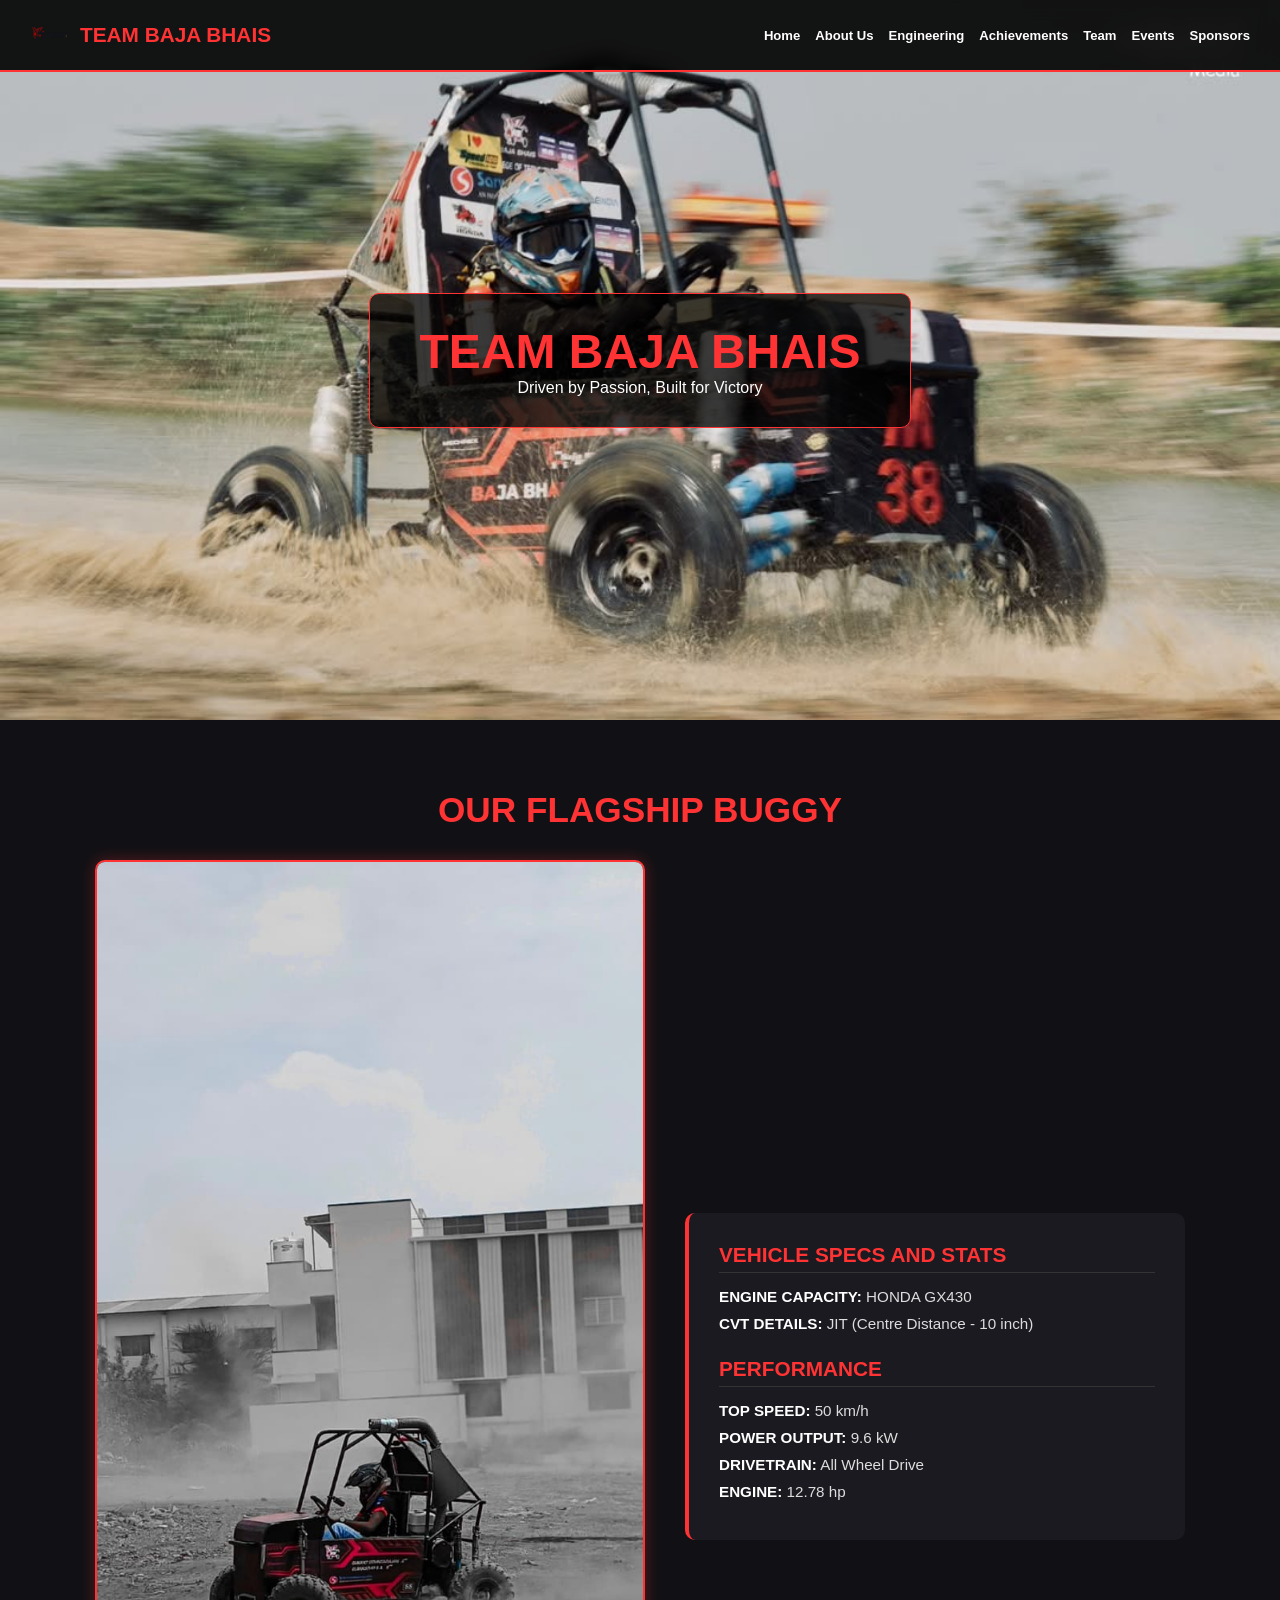
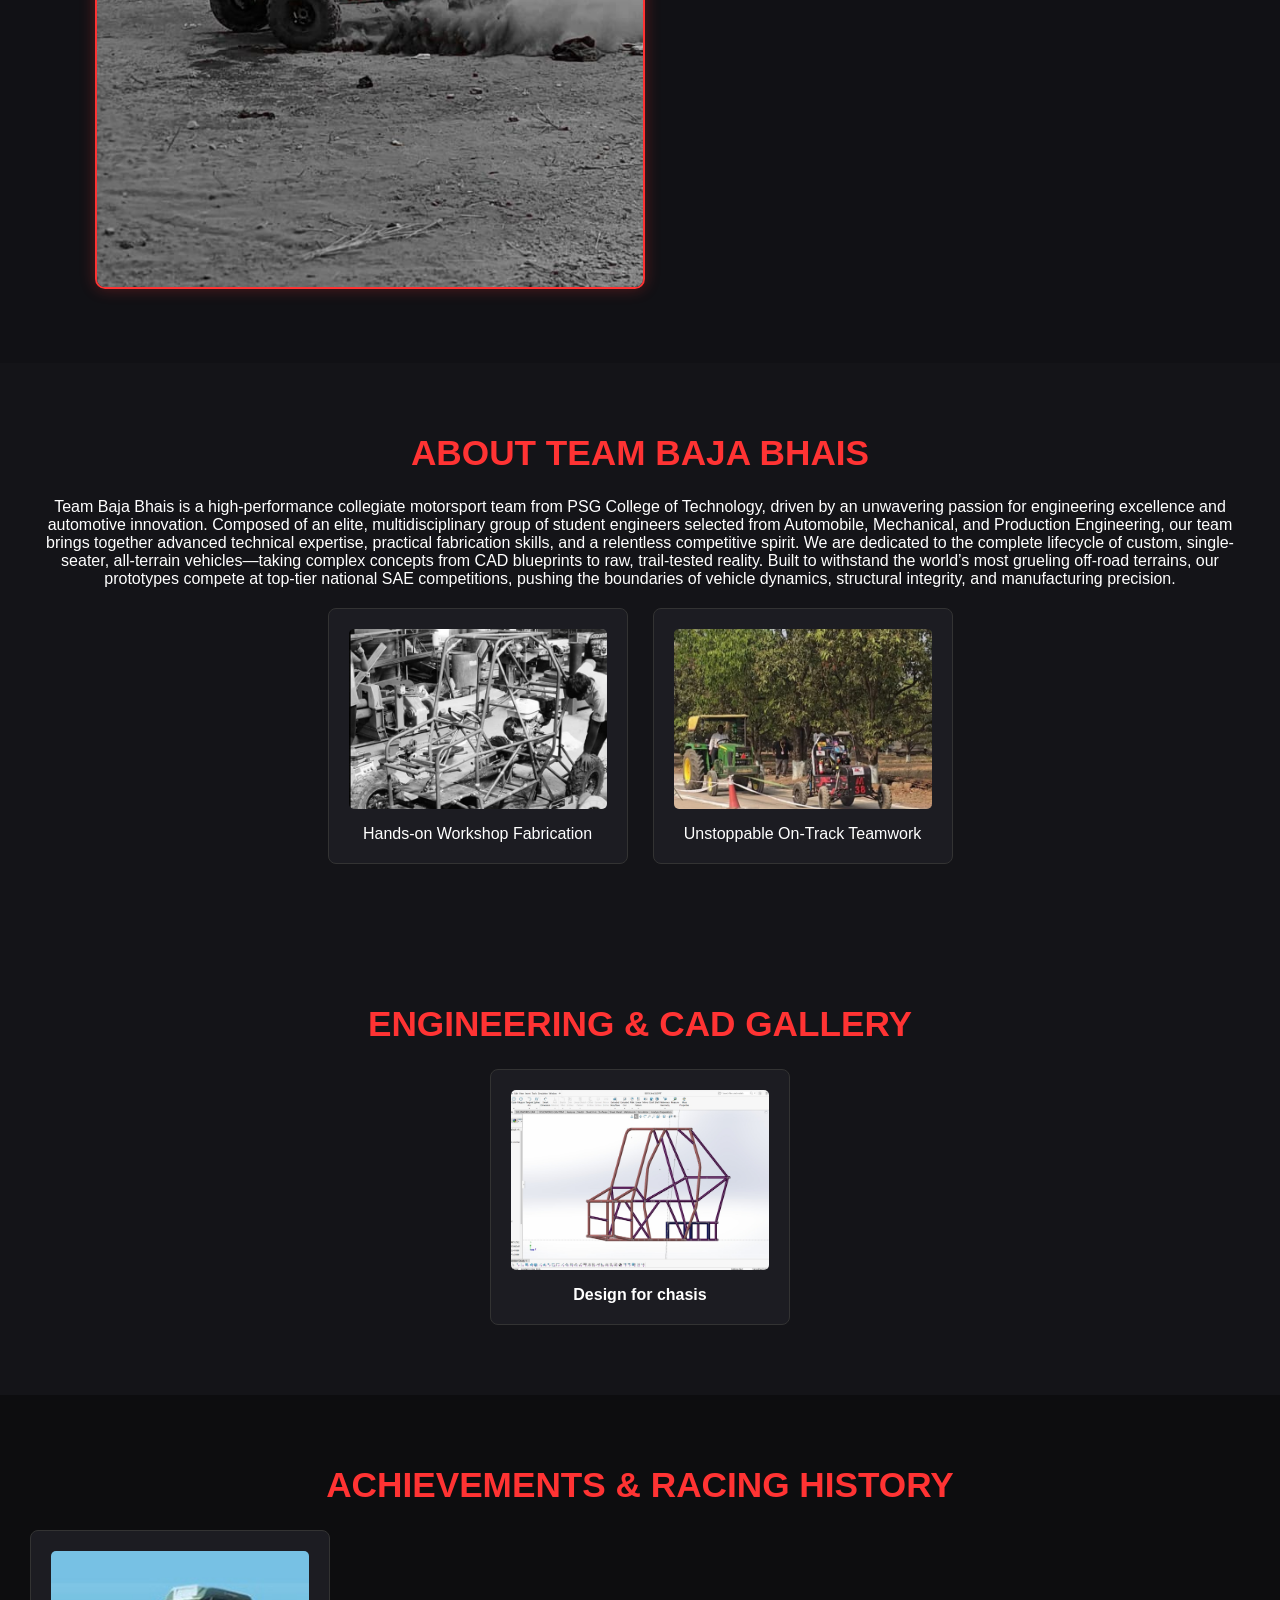
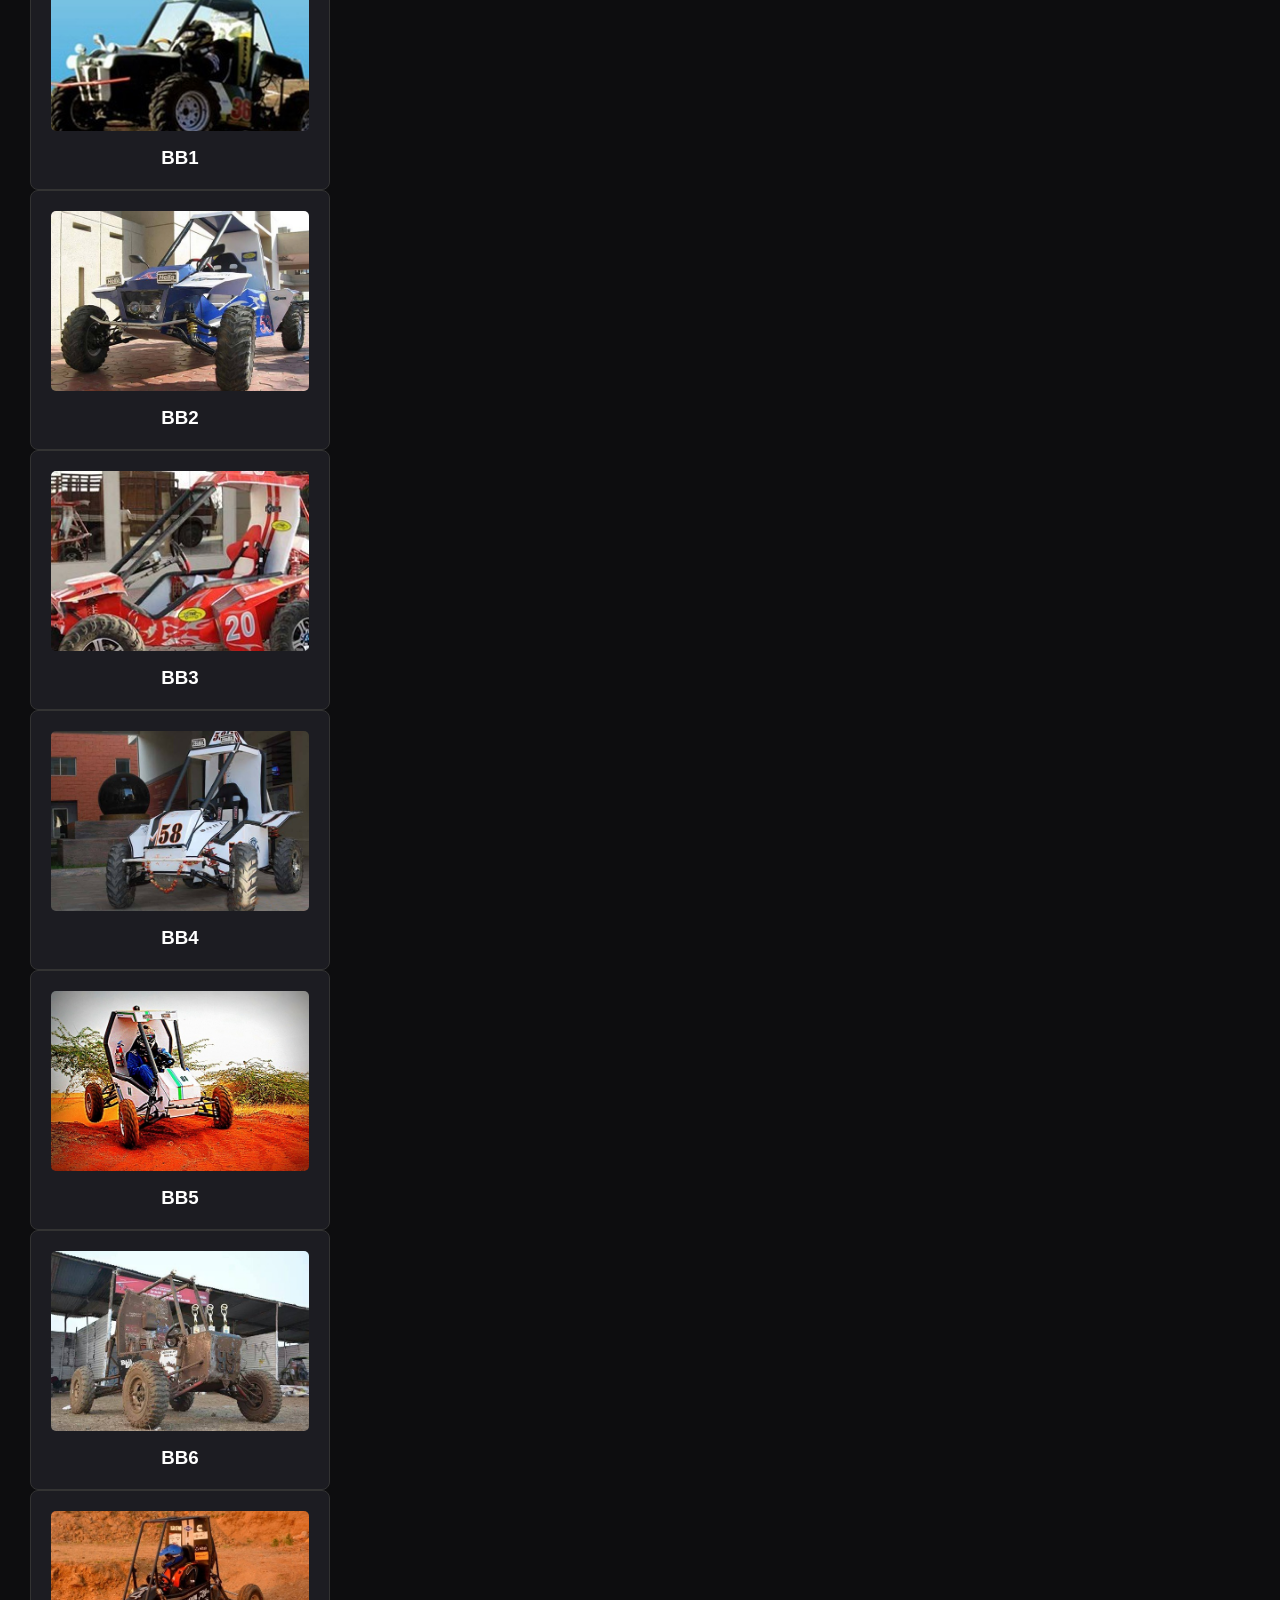
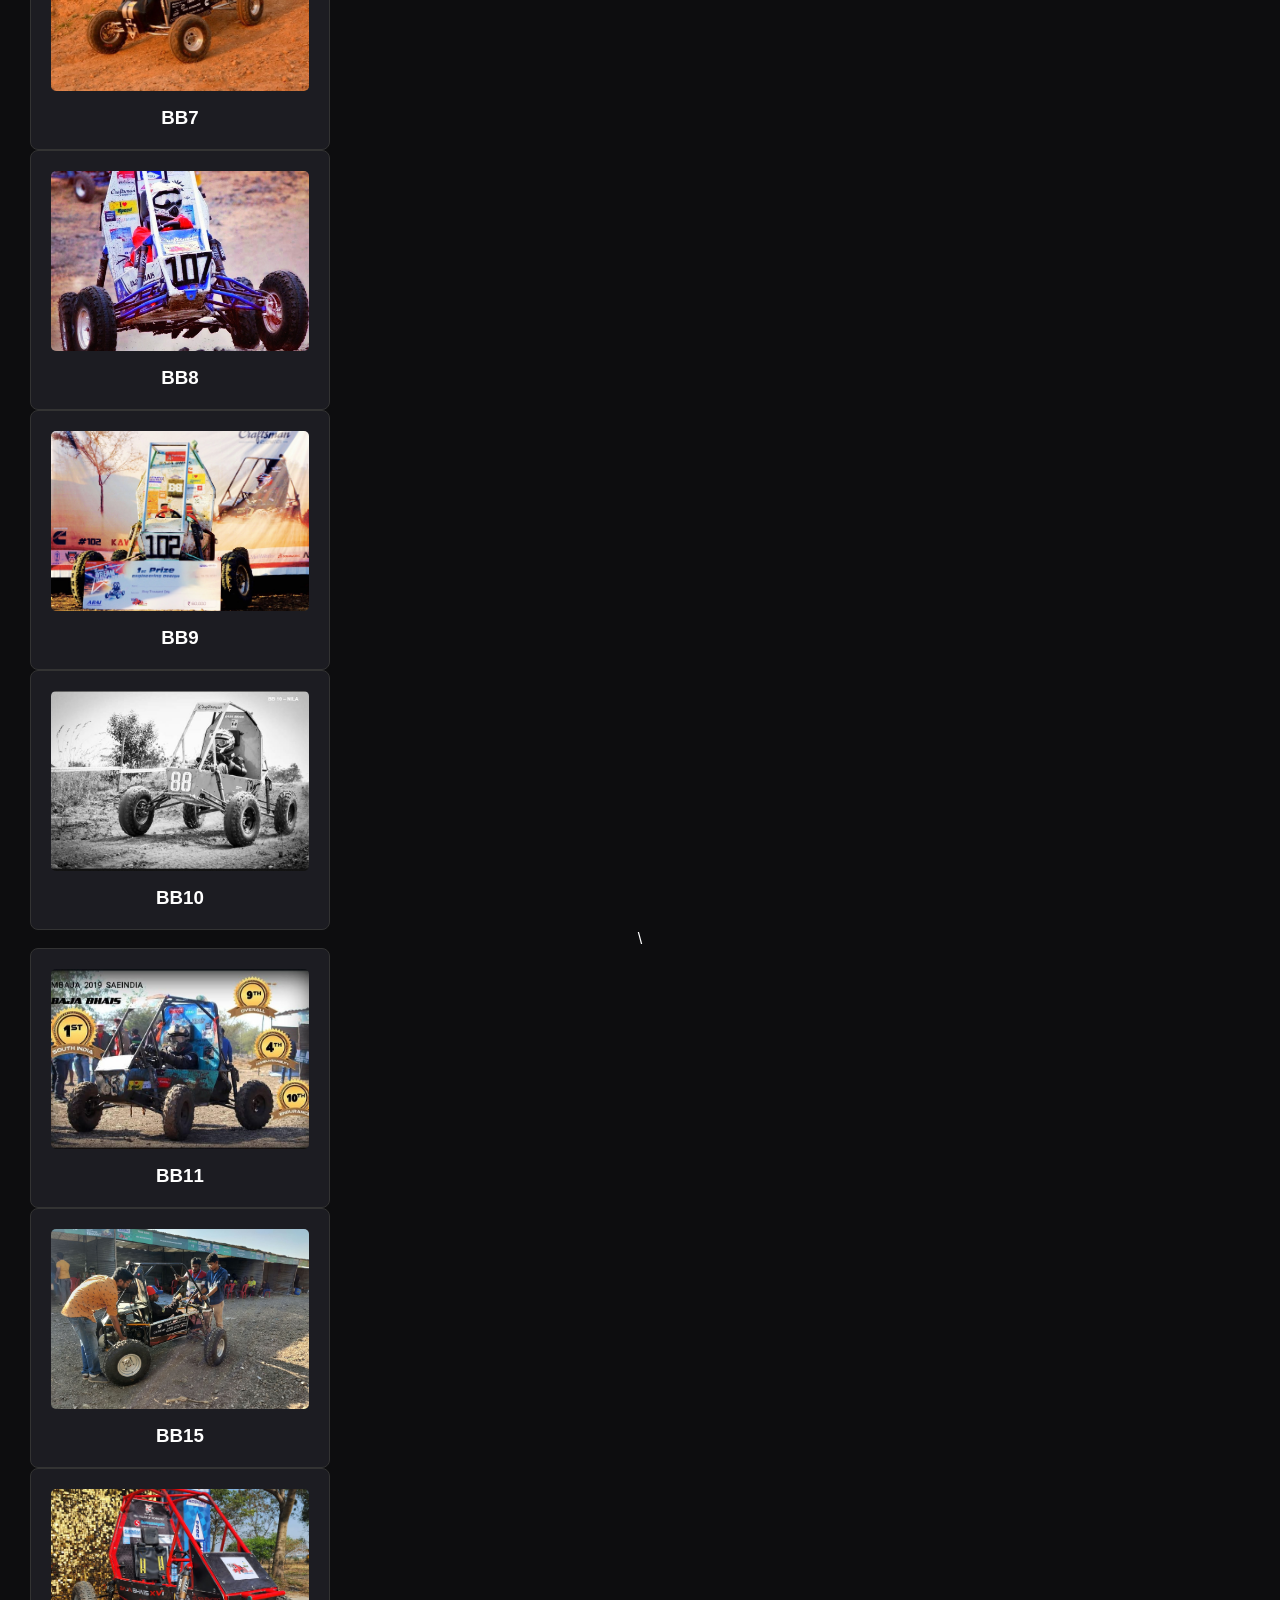
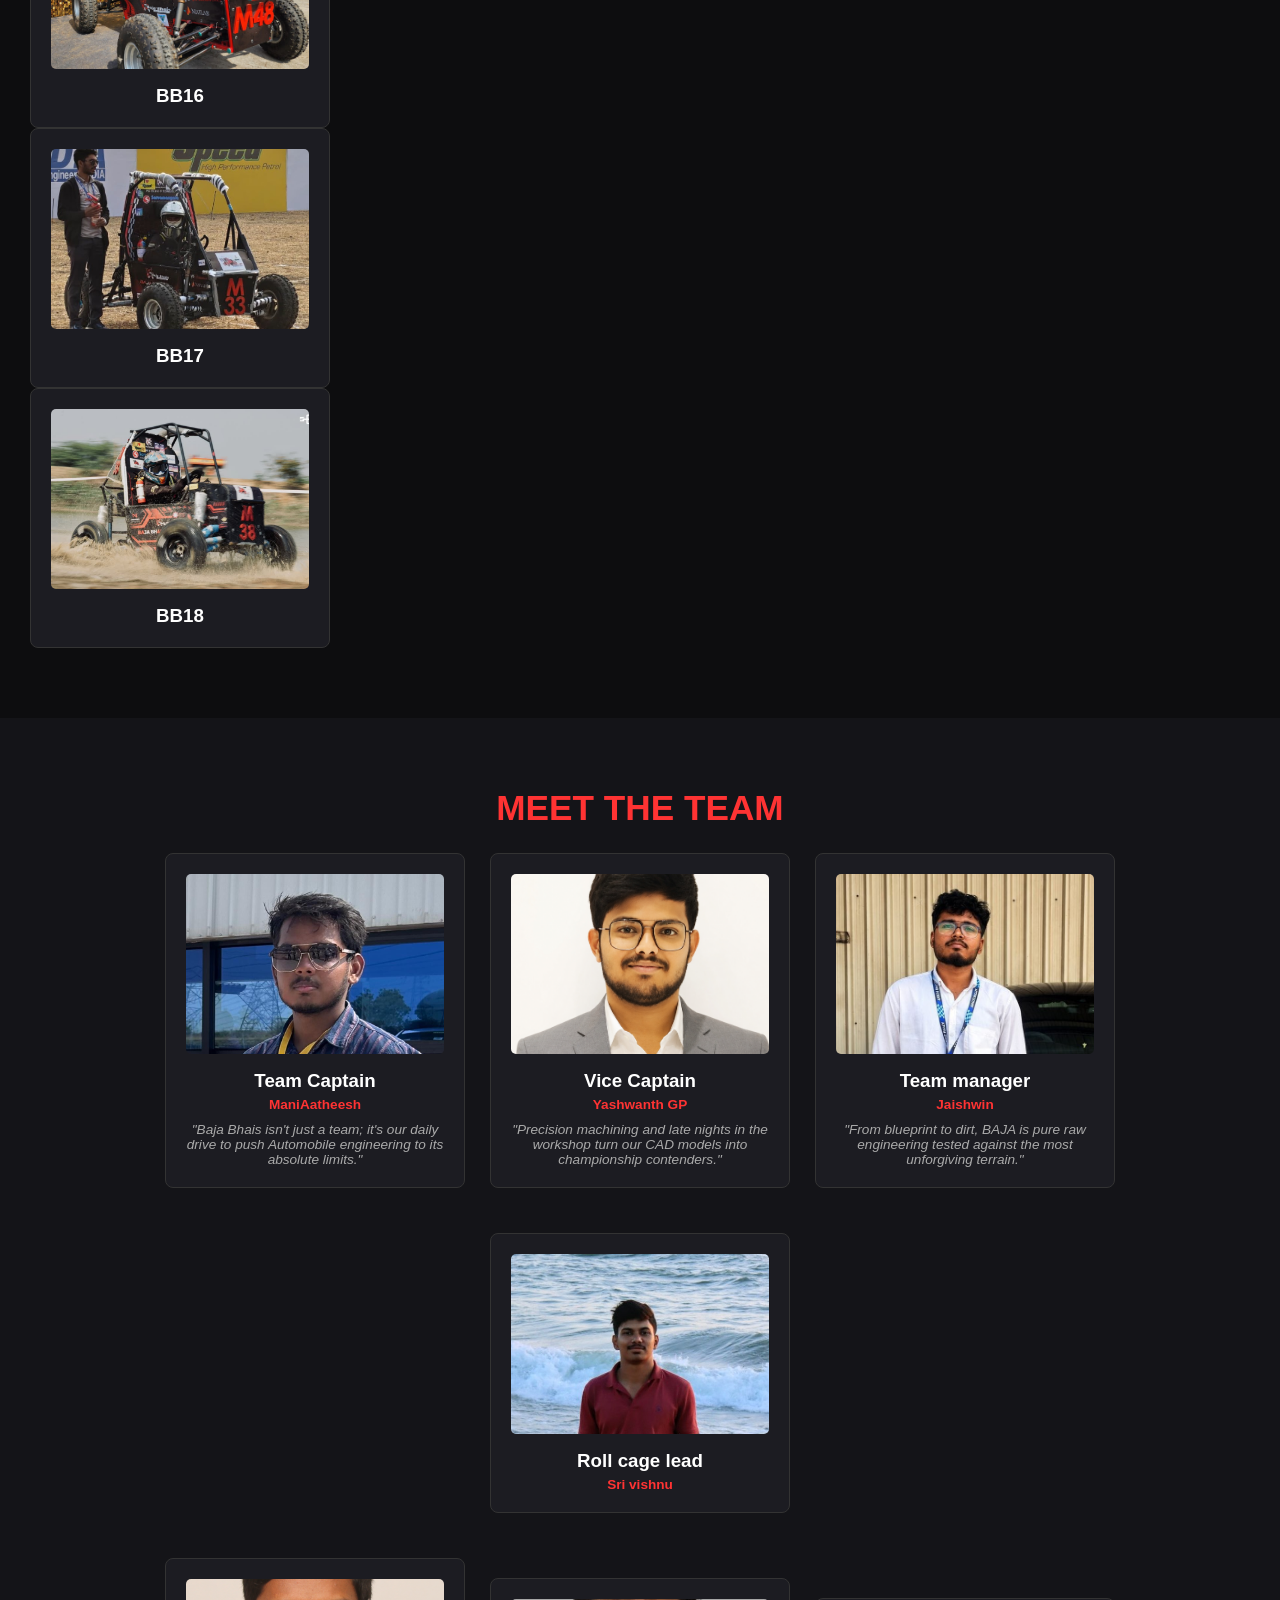
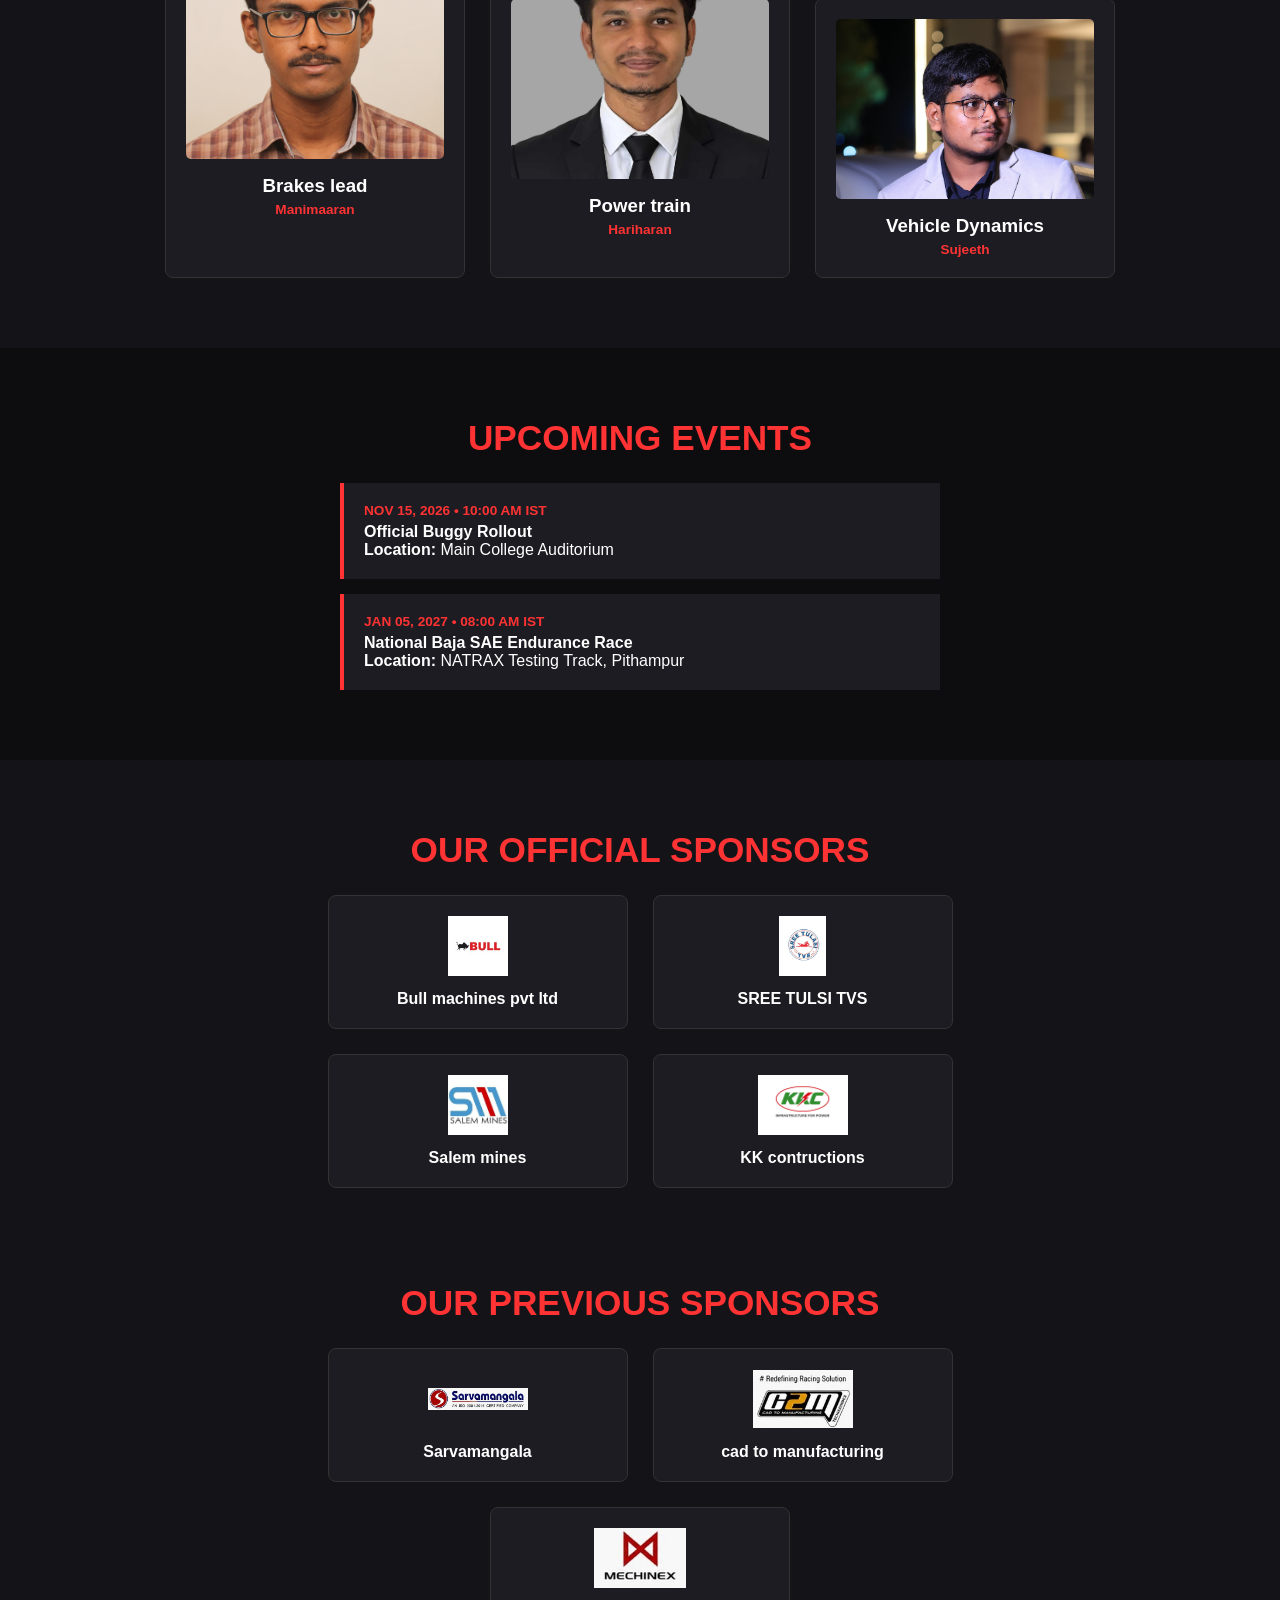
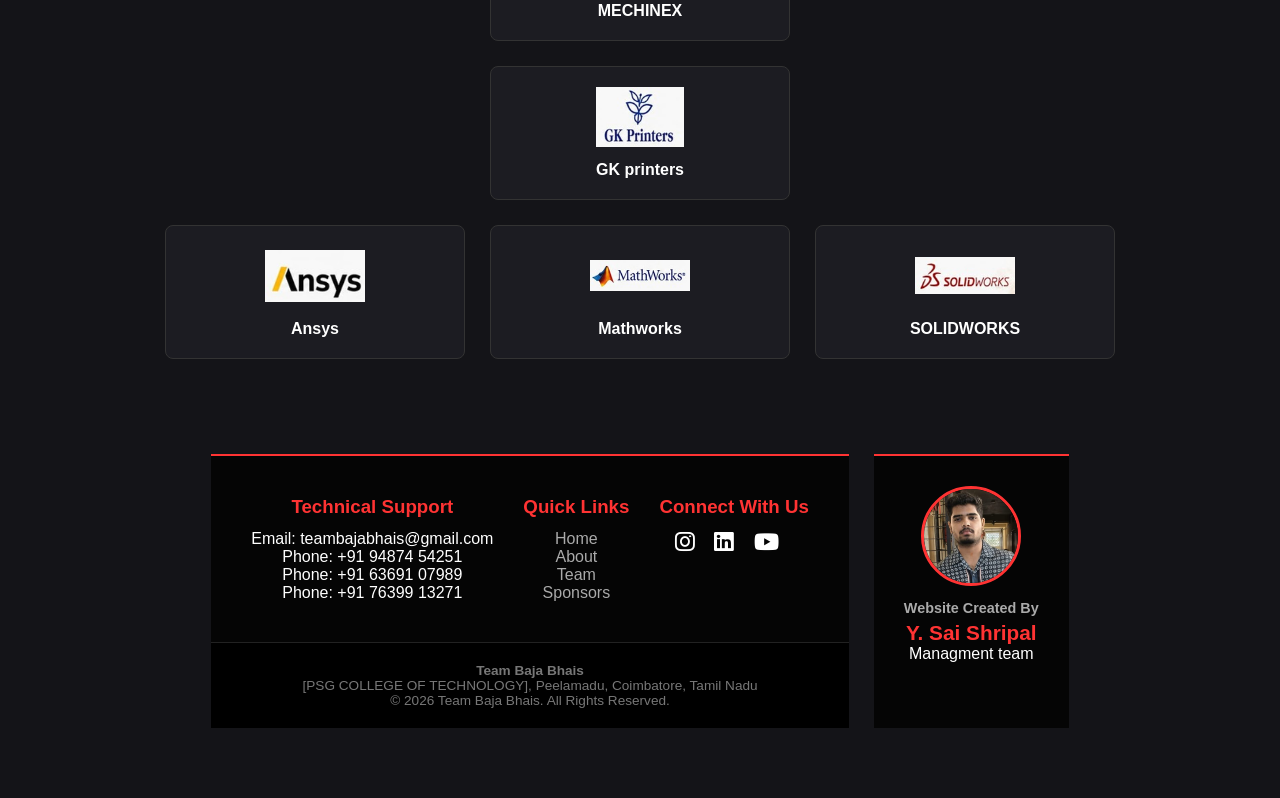
<file: index.html>
<!DOCTYPE html>
<html lang="en">
<head>
  <meta charset="UTF-8">
  <meta name="viewport" content="width=device-width, initial-scale=1.0">
  <title>Team Baja Bhais | Official Racing Website</title>
  <link rel="stylesheet" href="style.css">
  <link rel="stylesheet" href="https://cdnjs.cloudflare.com/ajax/libs/font-awesome/6.4.0/css/all.min.css">
</head>
<body>

  <!-- Navigation Bar -->
  <nav class="navbar">
    <div class="logo">
    <img src="./logo.png" alt="Team Baja Bhais Logo">
       <span>TEAM BAJA BHAIS</span>
</div>
    <ul class="nav-links">
      <li><a href="#home">Home</a></li>
      <li><a href="#about">About Us</a></li>
      <li><a href="#engineering">Engineering</a></li>
      <li><a href="#achievements">Achievements</a></li>
      <li><a href="#team">Team</a></li>
      <li><a href="#events">Events</a></li>
      <li><a href="#sponsors">Sponsors</a></li>
    </ul>
  </nav>

  <!-- Hero Motion Background Slider -->
  <section id="home" class="hero">
    <div class="slider-container">
      <div class="slide active" style="background-image: url('hero1.jpg');">
        <div class="hero-overlay">
          <h1>TEAM BAJA BHAIS</h1>
          <p>Driven by Passion, Built for Victory</p>
        </div>
      </div>
      <div class="slide" style="background-image: url('hero2.jpg');">
        <div class="hero-overlay">
          <h1>OFF-ROAD DOMINANCE</h1>
          <p>Custom Engineering & Track Supremacy</p>
        </div>
      </div>
       </section>

  <!-- Main Car & Specifications Section -->
  <section class="content-section car-showcase-section">
    <h2>OUR FLAGSHIP BUGGY</h2>
    <div class="car-container">
      
      <!-- Main Car Picture -->
      <div class="car-image-box">
        <img src="main_car.jpg" alt="Team Baja Bhais Buggy">
      </div>

      <!-- Vehicle Specs & Stats Beside Car -->
      <div class="car-specs-box">
        <h3>VEHICLE SPECS AND STATS</h3>
        <ul class="spec-list">
          <li><strong>ENGINE CAPACITY:</strong> HONDA GX430</li>
          <li><strong>CVT DETAILS:</strong> JIT (Centre Distance - 10 inch)</li>
        </ul>

        <h3 class="perf-title">PERFORMANCE</h3>
        <ul class="spec-list">
          <li><strong>TOP SPEED:</strong> 50 km/h</li>
          <li><strong>POWER OUTPUT:</strong> 9.6 kW</li>
          <li><strong>DRIVETRAIN:</strong> All Wheel Drive</li>
          <li><strong>ENGINE:</strong> 12.78 hp</li>
        </ul>
      </div>

    </div>
  </section>

  <!-- About Team Section -->
  <section id="about" class="content-section dark-bg">
    <h2>ABOUT TEAM BAJA BHAIS</h2>
    <p class="section-desc">Team Baja Bhais is a high-performance collegiate motorsport team from PSG College of Technology, driven by an unwavering passion for engineering excellence and automotive innovation. Composed of an elite, multidisciplinary group of student engineers selected from Automobile, Mechanical, and Production Engineering, our team brings together advanced technical expertise, practical fabrication skills, and a relentless competitive spirit. We are dedicated to the complete lifecycle of custom, single-seater, all-terrain vehicles—taking complex concepts from CAD blueprints to raw, trail-tested reality. Built to withstand the world’s most grueling off-road terrains, our prototypes compete at top-tier national SAE competitions, pushing the boundaries of vehicle dynamics, structural integrity, and manufacturing precision.</p>
    <div class="grid-container">
      <div class="grid-card"><img src="about1.jpg" alt="Workshop Action"><p>Hands-on Workshop Fabrication</p></div>
      <div class="grid-card"><img src="about2.jpg" alt="Team Spirit"><p>Unstoppable On-Track Teamwork</p></div>
    </div>
  </div>
    
    </section>

  <!-- CAD & Engineering Gallery -->
  <section id="engineering" class="content-section dark-bg">
    <h2>ENGINEERING & CAD GALLERY</h2>
    <div class="grid-container">
      <div class="grid-card">
        <img src="cad_chassis.jpg" alt="Chassis CAD">
        <h4>Design for chasis</h4>
      </div>
    </div>
  </section>

  <!-- Achievements & Competition Photos -->
  <section id="achievements" class="content-section">
    <h2>ACHIEVEMENTS & RACING HISTORY</h2>
    <!-- ADD THIS OPENING WRAPPER TAG -->
     <div class="grid-card">
        <img src="achievement2.jpg" alt="Path to change dream to reality">
        <h3>BB1</h3>
        </div>
     <div class="grid-card">
        <img src="achievement3.jpg" alt="2nd in design overall 14th">
        <h3>BB2</h3>
    </div>
    <div class="grid-card">
        <img src="achievement4.jpg" alt="1st in sae14E4130 overall 23rd">
        <h3>BB3</h3>
    </div>
   <div class="grid-card">
        <img src="achievement5.jpg" alt="1st in safety 3rd in eduro race overall 5th">
        <h3>BB4</h3>
   </div>
    <div class="grid-card">
        <img src="achievement6.jpg" alt="2nd in aesthetics 1st in design">
        <h3>BB5</h3>
    </div>
    <div class="grid-card">
        <img src="achievement7.jpg" alt="1st in hill climb 1st in suspension and traction 2nd in hill climb">
        <h3>BB6</h3>
    </div>
    <div class="grid-card">
        <img src="achievement8.jpg" alt="1st in suspension 2nd in traction 2nd in maneuverability">
        <h3>BB7</h3>
    </div>
    <div class="grid-card">
        <img src="achievement9.jpg" alt="1st in statics 2nd in design 9th overall">
        <h3>BB8</h3>
    </div>
    <div class="grid-card">
        <img src="achievement10.jpg" alt="1st in design 2nd in suspension">
        <h3>BB9</h3>
    </div>
    <div class="grid-card">
        <img src="achievement11.jpg" alt="1st in statics 2nd in design 9th overall">
        <h3>BB10</h3>
    </div>\
    <div class="grid-card">
        <img src="achievement12.jpg" alt="1st in south india 4th in maneuverability 10th in endurance 9th overall">
        <h3>BB11</h3>
    </div>
    <div class="grid-card">
        <img src="achievement13.jpg" alt="4th in sales 12th in overall in static">
        <h3>BB15</h3>
    </div>
     <div class="grid-card">
        <img src="achievement14.jpg" alt="10th in prelims">
        <h3>BB16</h3>
     </div>
     <div class="grid-card">
        <img src="achievement15.jpg" alt="10th in prelims 8th in endurance in south india">
        <h3>BB17</h3>
     </div>
     <div class="grid-card">
        <img src="achievement16.jpg" alt="virtual round air 4">
        <h3>BB18</h3>
     </div> <!-- ADD THIS CLOSING WRAPPER TAG -->
  </div>
    
  </section>

  <!-- Team Captains & Members with Personal Quotes -->
  <section id="team" class="content-section dark-bg">
    <h2>MEET THE TEAM</h2>
    <div class="grid-container">
      <div class="member-card">
        <img src="captain.jpg" alt="Team Captain">
        <h3>Team Captain</h3>
        <p class="role">ManiAatheesh</p>
        <p class="quote">"Baja Bhais isn't just a team; it's our daily drive to push Automobile engineering to its absolute limits."</p>
      </div>
      <div class="member-card">
        <img src="vice_captain.jpg" alt="Vice Captain">
        <h3>Vice Captain</h3>
        <p class="role">Yashwanth GP</p>
        <p class="quote">"Precision machining and late nights in the workshop turn our CAD models into championship contenders."</p>
      </div>
     <div class="member-card">
        <img src="team_manager.jpg" alt="team manager">
        <h3>Team manager</h3>
        <p class="role">Jaishwin</p>
        <p class="quote">"From blueprint to dirt, BAJA is pure raw engineering tested against the most unforgiving terrain."</p>
     </div>
       <div class="grid-container">
      <div class="member-card">
        <img src="roll cage_lead.jpg" alt="roll cage lead">
        <h3> Roll cage lead</h3>
        <p class="role">Sri vishnu</p>
     </div>
         <div class="grid-container">
      <div class="member-card">
        <img src="brakes_lead.jpg" alt="brakes_lead">
        <h3>Brakes lead</h3>
        <p class="role">Manimaaran</p>
    </div>
           <div class="grid-container">
      <div class="member-card">
        <img src="powertrain_lead.jpg" alt="powertrain_lead">
        <h3>Power train</h3>
        <p class="role">Hariharan</p>
    </div>
              <div class="grid-container">
      <div class="member-card">
        <img src="./Vehicledynamics_lead.jpg" alt="Vehicle Dynamics">
        <h3>Vehicle Dynamics</h3>
        <p class="role">Sujeeth</p>
    </div>
         </div>
             
  </section>

  <!-- Upcoming Events (Date, Time, Location) -->
  <section id="events" class="content-section">
    <h2>UPCOMING EVENTS</h2>
    <div class="events-list">
      <div class="event-item">
        <div class="event-date">NOV 15, 2026 • 10:00 AM IST</div>
        <h4>Official Buggy Rollout</h4>
        <p><strong>Location:</strong> Main College Auditorium</p>
      </div>
      <div class="event-item">
        <div class="event-date">JAN 05, 2027 • 08:00 AM IST</div>
        <h4>National Baja SAE Endurance Race</h4>
        <p><strong>Location:</strong> NATRAX Testing Track, Pithampur</p>
      </div>
    </div>
  </section>

  <!-- Sponsors with Company Names and Logos -->
 <section id="sponsors" class="content-section dark-bg">
    <h2>OUR OFFICIAL SPONSORS</h2>
    <div class="sponsors-flex">
      <div class="sponsor-card">
        <img src="sponsor8_logo.png" alt="Sponsor 8 Logo">
        <h4>Bull machines pvt ltd</h4>
      </div>
      <div class="sponsor-card">
        <img src="sponsor9_logo.png" alt="Sponsor 9 Logo">
        <h4>SREE TULSI TVS</h4>
      </div>
        <div class="sponsors-flex">
      <div class="sponsor-card">
        <img src="sponsor10_logo.png" alt="Sponsor 10 Logo">
        <h4>Salem mines</h4>
      </div>
        <div class="sponsors-flex">
      <div class="sponsor-card">
        <img src="sponsor11_logo.png" alt="Sponsor 11 Logo">
        <h4>KK contructions</h4>
      </div>
        </div>
  
          <section id="sponsors" class="content-section dark-bg">
    <h2>OUR PREVIOUS SPONSORS</h2>
    <div class="sponsors-flex">
      <div class="sponsor-card">
        <img src="sponsor1_logo.png" alt="Sponsor 1 Logo">
        <h4>Sarvamangala</h4>
      </div>
      <div class="sponsor-card">
        <img src="sponsor2_logo.png" alt="Sponsor 2 Logo">
        <h4>cad to manufacturing</h4>
      </div>
        <div class="sponsors-flex">
      <div class="sponsor-card">
        <img src="sponsor3_logo.png" alt="Sponsor 3 Logo">
        <h4>MECHINEX</h4>
      </div>
        <div class="sponsors-flex">
      <div class="sponsor-card">
        <img src="sponsor4_logo.png" alt="Sponsor 4 Logo">
        <h4>GK printers</h4>
      </div>
          <div class="sponsors-flex">
      <div class="sponsor-card">
        <img src="sponsor5_logo.png" alt="Sponsor 5 Logo">
        <h4>Ansys</h4>
      </div>
            <div class="sponsors-flex">
      <div class="sponsor-card">
        <img src="sponsor6_logo.png" alt="Sponsor 6 Logo">
        <h4>Mathworks</h4>
      </div>
               <div class="sponsors-flex">
      <div class="sponsor-card">
        <img src="sponsor7_logo.png" alt="Sponsor 7 Logo">
        <h4>SOLIDWORKS</h4>
       </div>
    </div>
  </section>

  <!-- Technical Support & Footer -->
  <footer class="site-footer">
    <div class="footer-container">
      <div class="footer-block">
        <h3>Technical Support</h3>
        <p>Email: teambajabhais@gmail.com</p>
        <p>Phone: +91 94874 54251</p>
        <p>Phone: +91 63691 07989</p>
        <p>Phone: +91 76399 13271</p>
      </div>
      <div class="footer-block">
        <h3>Quick Links</h3>
        <ul>
          <li><a href="#home">Home</a></li>
          <li><a href="#about">About</a></li>
          <li><a href="#team">Team</a></li>
          <li><a href="#sponsors">Sponsors</a></li>
        </ul>
      </div>
      <div class="footer-block">
        <h3>Connect With Us</h3>
        <div class="social-icons">
          <a href="#"><i class="fab fa-instagram"></i></a>
          <a href="#"><i class="fab fa-linkedin"></i></a>
          <a href="#"><i class="fab fa-youtube"></i></a>
        </div>
      </div>
    </div>
    <div class="footer-bottom">
      <p><strong>Team Baja Bhais</strong>
      <p>[PSG COLLEGE OF TECHNOLOGY], Peelamadu, Coimbatore, Tamil Nadu</p>
      <p class="copy">&copy; 2026 Team Baja Bhais. All Rights Reserved.</p>
    </div>
  </footer>

  <script src="script.js"></script>
              
              <div class="creator">
    <img src="myphoto.jpg" alt="Sai Shripal">
    <h3>Website Created By</h3>
    <p>Y. Sai Shripal</p>
   <span>Managment team</span>
</div>
              
  </body>
            </html>
</file>
<file: style.css>
* { margin: 0; padding: 0; box-sizing: border-box; font-family: 'Segoe UI', Tahoma, Geneva, Verdana, sans-serif; }
body { background-color: #0d0d0f; color: #ffffff; }

/* Navbar */
.navbar { position: fixed; top: 0; width: 100%; display: flex; justify-content: space-between; align-items: center; padding: 15px 30px; background: rgba(0, 0, 0, 0.9); backdrop-filter: blur(8px); z-index: 1000; border-bottom: 2px solid #ff3333; }
.logo {
    display: flex;
    align-items: center;
    gap: 10px;
    font-size: 1.3rem;
    font-weight: 800;
    color: #ff3333;
}

.logo img {
    width: 40px;
    height: 40px;
    object-fit: contain;
}
.nav-links { display: flex; list-style: none; gap: 15px; }
.nav-links a { color: #fff; text-decoration: none; font-size: 0.82rem; font-weight: 600; transition: color 0.3s; }
.nav-links a:hover { color: #ff3333; }

/* Motion Hero Slider */
.hero { position: relative; height: 80vh; width: 100%; overflow: hidden; }
.slider-container { height: 100%; width: 100%; position: relative; }
.slide { position: absolute; top: 0; left: 0; width: 100%; height: 100%; background-size: cover; background-position: center; opacity: 0; transition: opacity 1.2s ease-in-out; display: flex; align-items: center; justify-content: center; }
.slide.active { opacity: 1; }
.hero-overlay { text-align: center; background: rgba(0, 0, 0, 0.75); padding: 30px 50px; border-radius: 10px; border: 1px solid #ff3333; }
.hero-overlay h1 { font-size: 3rem; color: #ff3333; }

/* Main Car & Specs Layout */
.car-showcase-section { padding: 80px 40px; background-color: #111115; }
.car-container { display: flex; flex-wrap: wrap; align-items: center; justify-content: center; gap: 40px; margin-top: 30px; }
.car-image-box { flex: 1; min-width: 320px; max-width: 550px; }
.car-image-box img { width: 100%; border-radius: 10px; border: 2px solid #ff3333; box-shadow: 0 0 15px rgba(255, 51, 51, 0.3); }
.car-specs-box { flex: 1; min-width: 300px; max-width: 500px; background: #1a1a20; padding: 30px; border-radius: 10px; text-align: left; border-left: 4px solid #ff3333; }
.car-specs-box h3 { color: #ff3333; margin-bottom: 15px; font-size: 1.3rem; border-bottom: 1px solid #333; padding-bottom: 5px; }
.perf-title { margin-top: 25px; }
.spec-list { list-style: none; }
.spec-list li { margin-bottom: 10px; font-size: 0.95rem; color: #ddd; }
.spec-list strong { color: #fff; }

/* Grid Cards & Members */
.content-section { padding: 70px 30px; text-align: center; }
.dark-bg { background-color: #141418; }
.content-section h2 { font-size: 2.2rem; color: #ff3333; margin-bottom: 25px; }
.grid-container { display: flex; justify-content: center; gap: 25px; flex-wrap: wrap; margin-top: 20px; }
.grid-card, .member-card, .sponsor-card { background-color: #1c1c22; border: 1px solid #333; border-radius: 8px; padding: 20px; width: 300px; box-sizing: border-box; }
.grid-card:hover, .member-card:hover { transform: translateY(-5px); border-color: #ff3333; }
.grid-card img, .member-card img { width: 100%; height: 180px; object-fit: cover; border-radius: 5px; margin-bottom: 12px; }
.member-card .role { color: #ff3333; font-weight: bold; font-size: 0.85rem; margin-top: 5px; }
.member-card .quote { font-style: italic; color: #aaa; font-size: 0.85rem; margin-top: 10px; }

/* Events */
.events-list { display: flex; flex-direction: column; gap: 15px; max-width: 600px; margin: 0 auto; }
.event-item { background-color: #1c1c22; padding: 20px; border-left: 4px solid #ff3333; text-align: left; }
.event-date { color: #ff3333; font-weight: bold; font-size: 0.85rem; margin-bottom: 5px; }

/* Sponsors */
.sponsors-flex { display: flex; justify-content: center; gap: 25px; flex-wrap: wrap; }
.sponsor-card img { width: 100px; height: 60px; object-fit: contain; margin-bottom: 10px; }

/* Footer */
.site-footer { background-color: #050505; border-top: 2px solid #ff3333; padding-top: 40px; }
.footer-container { display: flex; justify-content: space-around; flex-wrap: wrap; gap: 30px; padding: 0 40px 40px 40px; }
.footer-block h3 { color: #ff3333; margin-bottom: 12px; }
.footer-block ul { list-style: none; }
.footer-block a { color: #aaa; text-decoration: none; }
.social-icons a { font-size: 1.4rem; margin-right: 15px; color: #fff; }
.footer-bottom { text-align: center; background-color: #000; padding: 20px; font-size: 0.85rem; color: #777; border-top: 1px solid #222; }

.creator {
    text-align: center;
    padding: 30px;
    background-color: #050505;
    border-top: 2px solid #ff3333;
}

.creator img {
    width: 100px;
    height: 100px;
    object-fit: cover;
    border-radius: 50%;
    border: 3px solid #ff3333;
    margin-bottom: 10px;
}

.creator h3 {
    color: #aaa;
    font-size: 0.9rem;
    margin-bottom: 5px;
}

.creator p {
    color: #ff3333;
    font-size: 1.3rem;
    font-weight: bold;
}
</file>
